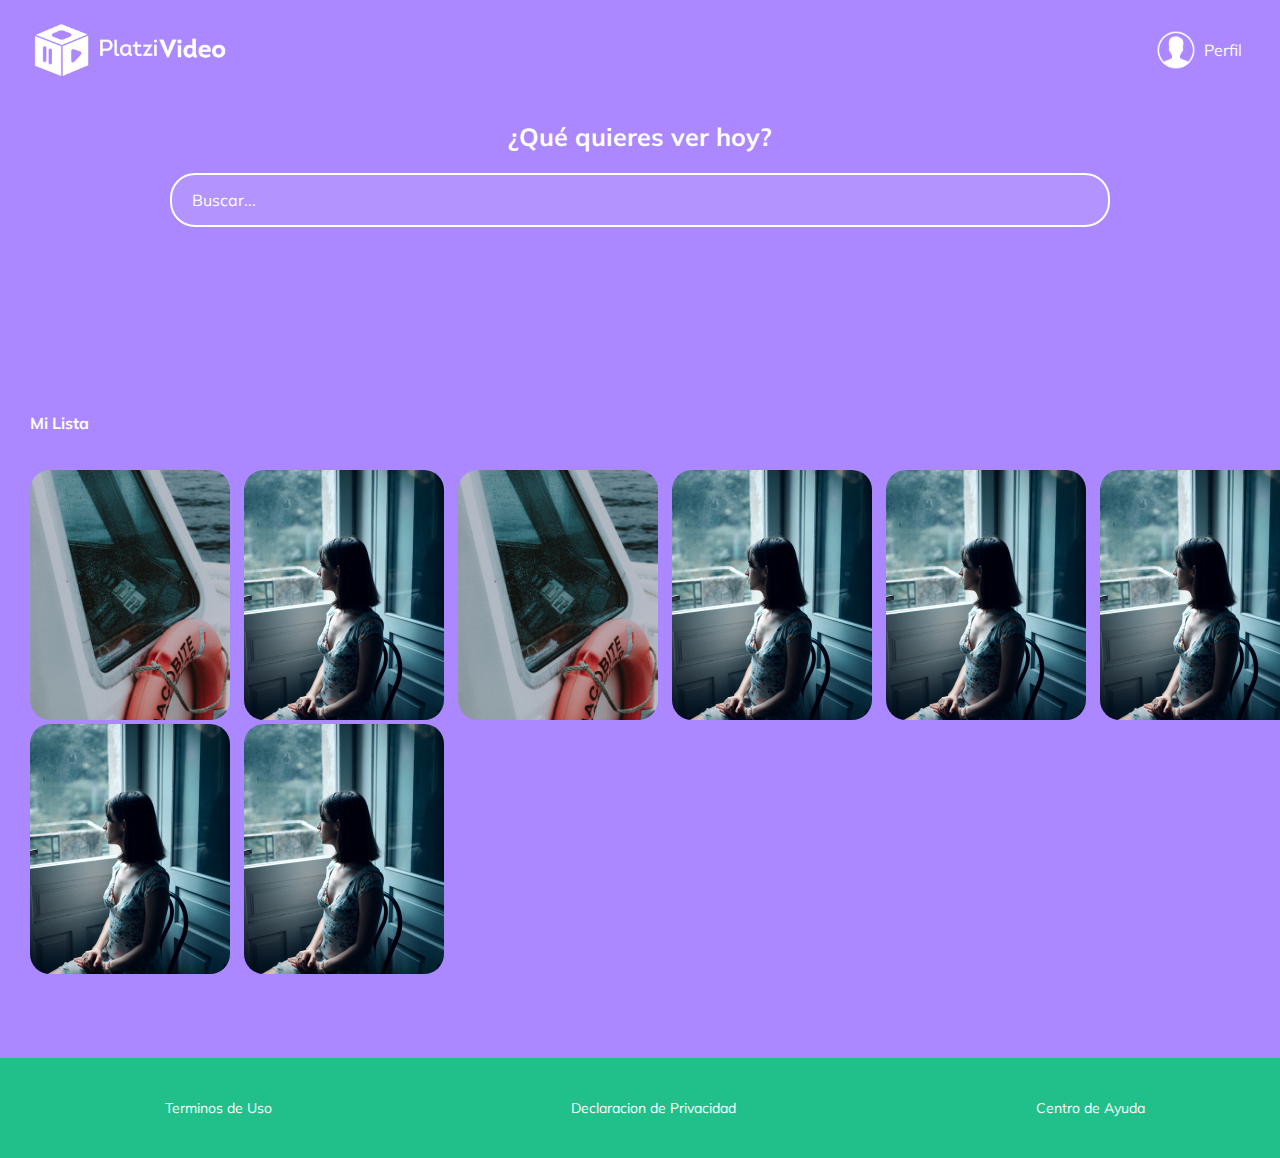
<file: index.html>
<!DOCTYPE html>
<html lang="en">
<head>
    <meta charset="UTF-8">
    <meta name="viewport" content="width=device-width, initial-scale=1.0">
    <meta http-equiv="X-UA-Compatible" content="ie=edge">
    <link href="https://fonts.googleapis.com/css?family=Muli&display=swap" rel="stylesheet">
    <link rel="stylesheet" href="css/style.css">
    <title>Maquetacion Principal</title>
</head>
<body>
    <header class="header">
        <img class="header__img" src="/img/logo-platzi-video-BW2.png" alt="Platzi Video">
        <div class="header__menu">
            <div class="header__menu--profile">
                <img src="/img/user-icon.png" alt="User">
                <p>Perfil</p>
            </div>
            <ul>
                <li><a href="/">Cuenta</a></li>
                <li><a href="/">Cerrar Sesión</a></li>
            </ul>
        </div>
    </header>

    <section class="main">
        <h2 class="main__title">¿Qué quieres ver hoy?</h2>
        <input class="inputmain" type="text" placeholder="Buscar...">
    </section>

    <h2 class="categories__title">Mi Lista</h2>
    <section class="carousel">
        <div class="carousel__container">
            <div class="carousel-item">
                <img class="carousel-item__img" src="/img/yate.jpg" alt="yate">
                <div class="carousel-item__details">
                    <div>
                        <img class="carousel-item__details--img" src="/img/icons/icons8-play-64.png" alt="play">
                        <img class="carousel-item__details--img" src="/img/icons/icons8-plus-64.png" alt="Añadir">
                    </div>
                    <p class="carousel-item__details--title">Titulo Descriptivo</p>
                    <p class="carousel-item__details--subtitle">2019 16+ 114 minutos</p>
                </div>
            </div>
            <div class="carousel-item">
                <img class="carousel-item__img" src="/img/ventana.jpg" alt="ventana">
                <div class="carousel-item__details">
                    <div>
                        <img class="carousel-item__details--img" src="/img/icons/icons8-play-64.png" alt="play">
                        <img class="carousel-item__details--img" src="/img/icons/icons8-plus-64.png" alt="Añadir">
                    </div>
                    <p class="carousel-item__details--title">Titulo Descriptivo</p>
                    <p class="carousel-item__details--subtitle">2019 16+ 114 minutos</p>
                </div>

            </div>
            <div class="carousel-item">
                <img class="carousel-item__img" src="/img/yate.jpg" alt="yate">
                <div class="carousel-item__details">
                    <div>
                        <img class="carousel-item__details--img" src="/img/icons/icons8-play-64.png" alt="play">
                        <img class="carousel-item__details--img" src="/img/icons/icons8-plus-64.png" alt="Añadir">
                    </div>
                    <p class="carousel-item__details--title">Titulo Descriptivo</p>
                    <p class="carousel-item__details--subtitle">2019 16+ 114 minutos</p>
                </div>
            </div>
            <div class="carousel-item">
                <img class="carousel-item__img" src="/img/ventana.jpg" alt="ventana">
                <div class="carousel-item__details">
                    <div>
                        <img class="carousel-item__details--img" src="/img/icons/icons8-play-64.png" alt="play">
                        <img class="carousel-item__details--img" src="/img/icons/icons8-plus-64.png" alt="Añadir">
                    </div>
                    <p class="carousel-item__details--title">Titulo Descriptivo</p>
                    <p class="carousel-item__details--subtitle">2019 16+ 114 minutos</p>
                </div>
            </div>
            <div class="carousel-item">
                <img class="carousel-item__img" src="/img/ventana.jpg" alt="ventana">
                <div class="carousel-item__details">
                    <div>
                        <img class="carousel-item__details--img" src="/img/icons/icons8-play-64.png" alt="play">
                        <img class="carousel-item__details--img" src="/img/icons/icons8-plus-64.png" alt="Añadir">
                    </div>
                    <p class="carousel-item__details--title">Titulo Descriptivo</p>
                    <p class="carousel-item__details--subtitle">2019 16+ 114 minutos</p>
                </div>
            </div>
            <div class="carousel-item">
                <img class="carousel-item__img" src="/img/ventana.jpg" alt="ventana">
                <div class="carousel-item__details">
                    <div>
                        <img class="carousel-item__details--img" src="/img/icons/icons8-play-64.png" alt="play">
                        <img class="carousel-item__details--img" src="/img/icons/icons8-plus-64.png" alt="Añadir">
                    </div>
                    <p class="carousel-item__details--title">Titulo Descriptivo</p>
                    <p class="carousel-item__details--subtitle">2019 16+ 114 minutos</p>
                </div>
            </div>
            <div class="carousel-item">
                <img class="carousel-item__img" src="/img/ventana.jpg" alt="ventana">
                <div class="carousel-item__details">
                    <div>
                        <img class="carousel-item__details--img" src="/img/icons/icons8-play-64.png" alt="play">
                        <img class="carousel-item__details--img" src="/img/icons/icons8-plus-64.png" alt="Añadir">
                    </div>
                    <p class="carousel-item__details--title">Titulo Descriptivo</p>
                    <p class="carousel-item__details--subtitle">2019 16+ 114 minutos</p>
                </div>
            </div>
            <div class="carousel-item">
                <img class="carousel-item__img" src="/img/ventana.jpg" alt="ventana">
                <div class="carousel-item__details">
                    <div>
                        <img class="carousel-item__details--img" src="/img/icons/icons8-play-64.png" alt="play">
                        <img class="carousel-item__details--img" src="/img/icons/icons8-plus-64.png" alt="Añadir">
                    </div>
                    <p class="carousel-item__details--title">Titulo Descriptivo</p>
                    <p class="carousel-item__details--subtitle">2019 16+ 114 minutos</p>
                </div>
            </div>
        </div>
    </section>
    <footer class="footer">
        <a href="/">Terminos de Uso</a>
        <a href="/">Declaracion de Privacidad</a>
        <a href="/">Centro de Ayuda</a>
    </footer>
</body>
</html>
</file>
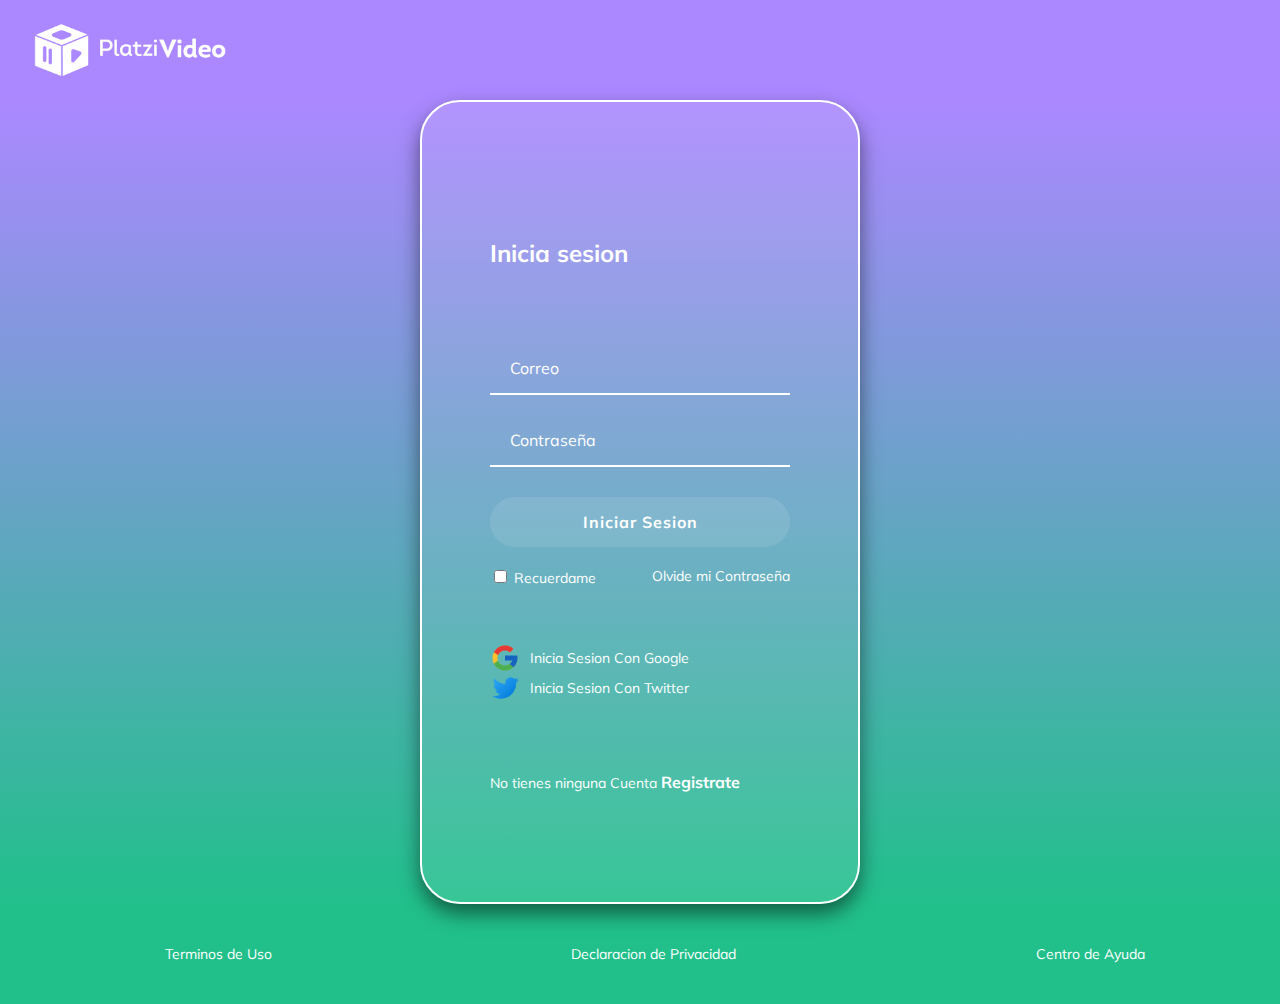
<file: login.html>
<!DOCTYPE html>
<html lang="en">
    <head>
        <meta charset="UTF-8">
        <meta name="viewport" content="width=device-width, initial-scale=1.0">
        <meta http-equiv="X-UA-Compatible" content="ie=edge">
        <link href="https://fonts.googleapis.com/css?family=Muli&display=swap" rel="stylesheet">
        <title>Login</title>
        <link rel="stylesheet" href="css/style.css">
    </head>
    <body>
        <header class="header">
            <img class="header__img" src="/img/logo-platzi-video-BW2.png" alt="Platzi Video">
        </header>
        <section class="login">
            <section class="login__container">
                <h2>Inicia sesion</h2>
                <form action="" class="login__container--form">
                    <input type="text" class="input" placeholder="Correo">
                    <input type="password" class="input" placeholder="Contraseña">
                    <button class="button">Iniciar Sesion</button>
                    <div class="login__container--remember-me">
                        <label>
                            <input type="checkbox" name="" id="cbox1" value="checkbox"> Recuerdame
                        </label>
                        <a href="/">Olvide mi Contraseña</a>
                    </div>
                </form>
                <section class="login__container--social-media">
                    <div>
                        <img src="/img/icons/icons8-google-48.png" alt="Google"> Inicia Sesion Con Google
                    </div>
                    <div>
                        <img src="/img/icons/icons8-twitter-48.png" alt="Twitter"> Inicia Sesion Con Twitter
                    </div>
                </section>
                <p class="login__container--register">No tienes ninguna Cuenta <a href="register.html">Registrate</a></p>
            </section>
        </section>
        <footer class="footer">
            <a href="/">Terminos de Uso</a>
            <a href="/">Declaracion de Privacidad</a>
            <a href="/">Centro de Ayuda</a>
        </footer>
    </body>
</html>
</file>
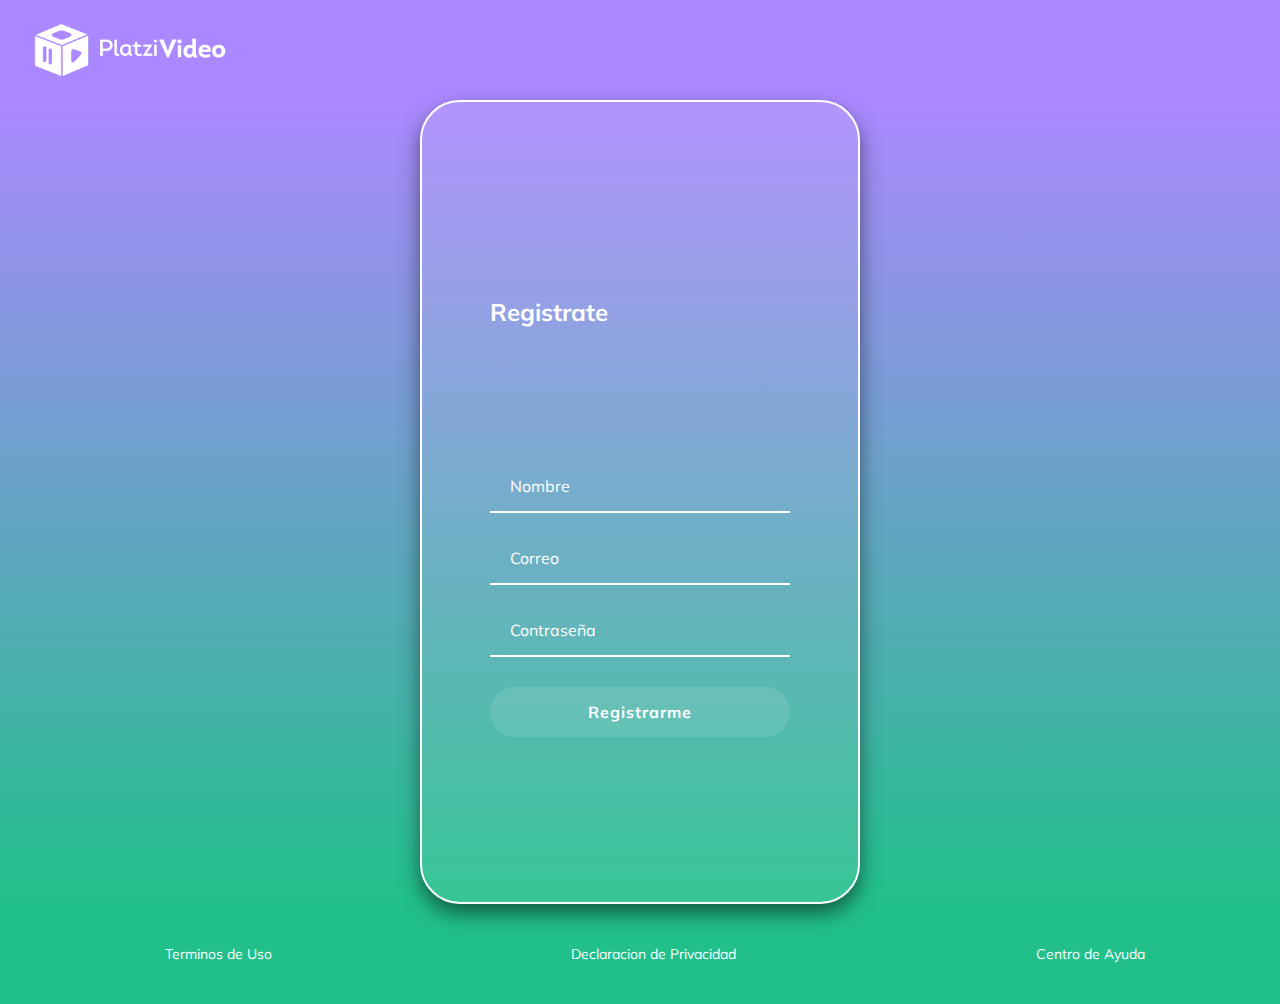
<file: register.html>
<!DOCTYPE html>
<html lang="en">
    <head>
        <meta charset="UTF-8">
        <meta name="viewport" content="width=device-width, initial-scale=1.0">
        <meta http-equiv="X-UA-Compatible" content="ie=edge">
        <link href="https://fonts.googleapis.com/css?family=Muli&display=swap" rel="stylesheet">
        <title>Registro</title>
        <link rel="stylesheet" href="/css/style.css">
    </head>
    <body>
        <header class="header">
            <img class="header__img" src="/img/logo-platzi-video-BW2.png" alt="Platzi Video">
        </header>
        <section class="login">
            <section class="login__container">
                <h2>Registrate</h2>
                <form action="" class="login__container--form">
                    <input type="text" class="input" placeholder="Nombre">
                    <input type="text" class="input" placeholder="Correo">
                    <input type="password" class="input" placeholder="Contraseña">
                    <button class="button">Registrarme</button>
                </form>
            </section>
        </section>
        <footer class="footer">
            <a href="/">Terminos de Uso</a>
            <a href="/">Declaracion de Privacidad</a>
            <a href="/">Centro de Ayuda</a>
        </footer>
    </body>
</html>
</file>
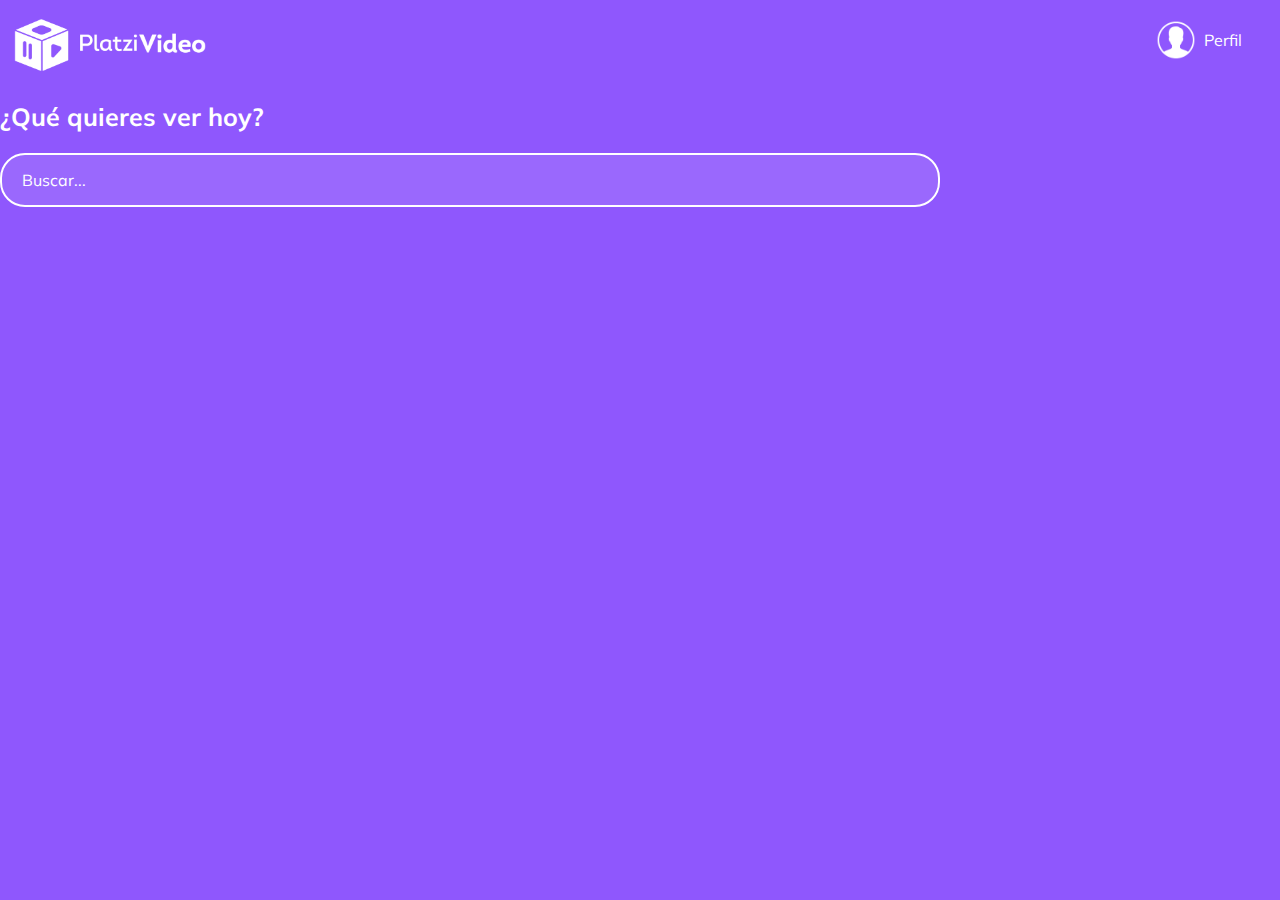
<file: components/buscador.html>
<!DOCTYPE html>
<html lang="en">
<head>
  <meta charset="UTF-8">
  <meta name="viewport" content="width=device-width, initial-scale=1.0">
  <meta http-equiv="X-UA-Compatible" content="ie=edge">
  <link href="https://fonts.googleapis.com/css?family=Muli&display=swap" rel="stylesheet">
  <title>Buscador</title>
</head>
<style>
  body {
    margin: 0px;
    font-family: 'Muli', sans-serif;
    background-color: #8F57FD;
  }
  .header {
    background-color: #8F57FD;
    width: 100%;
    height: 80px;
    display: flex;
    justify-content: space-between;
    align-items: center;
  }
  .header__img {
    width: 200px;
    margin-top: 10px;
    margin-left: 10px;
  }
  .header__menu {
    margin-right: 30px;
  }
  .header__menu ul {
    display: none;
    list-style: none;
    padding: 0px;
    position: absolute;
    width: 100px;
    text-align: right;
    margin: 0px 0px 0px -14px;
  }
  .header__menu:hover ul, ul:hover {
    display: block;
  }
  .header__menu li {
    margin: 10px 0px;
  }
  .header__menu li a {
    color: #ffffff;
    text-decoration: none;
  }
  .header__menu li a:hover {
    text-decoration: underline;
  }
  .header__menu--profile {
    margin-right: 8px;
    display: flex;
    align-items: center;
    cursor: pointer;
  }
  .header__menu--profile img {
    margin-right: 8px;
    width: 40px;
  }
  .header__menu--profile p {
    margin: 0px;
    color: white;
  }
  .main {
    height: 300px;
  }
  .main__title {
    color: white;
    font-size: 25px;
  }
  .input {
    background-color: rgba(255, 255, 255, 0.1);
    border: 2px solid white;
    border-radius: 25px;
    color: white;
    font-family: 'Muli', sans-serif;
    font-size: 16px;
    height: 50px;
    padding: 0px 20px;
    width: 70%;
  }
  ::placeholder {
    color: white;
  }
</style>
<body>
  <header class="header">
    <img class="header__img" src="/img/logo-platzi-video-BW2.png" alt="Platzi Video">
    <div class="header__menu">
      <div class="header__menu--profile">
        <img src="/img/user-icon.png" alt="User">
        <p>Perfil</p>
      </div>
      <ul>
        <li><a href="/">Cuenta</a></li>
        <li><a href="/">Cerrar Sesión</a></li>
      </ul>
    </div>
  </header>

  <section class="main">
    <h2 class="main__title">¿Qué quieres ver hoy?</h2>
    <input class="input" type="text" placeholder="Buscar...">
  </section>
</body>
</html>
</file>
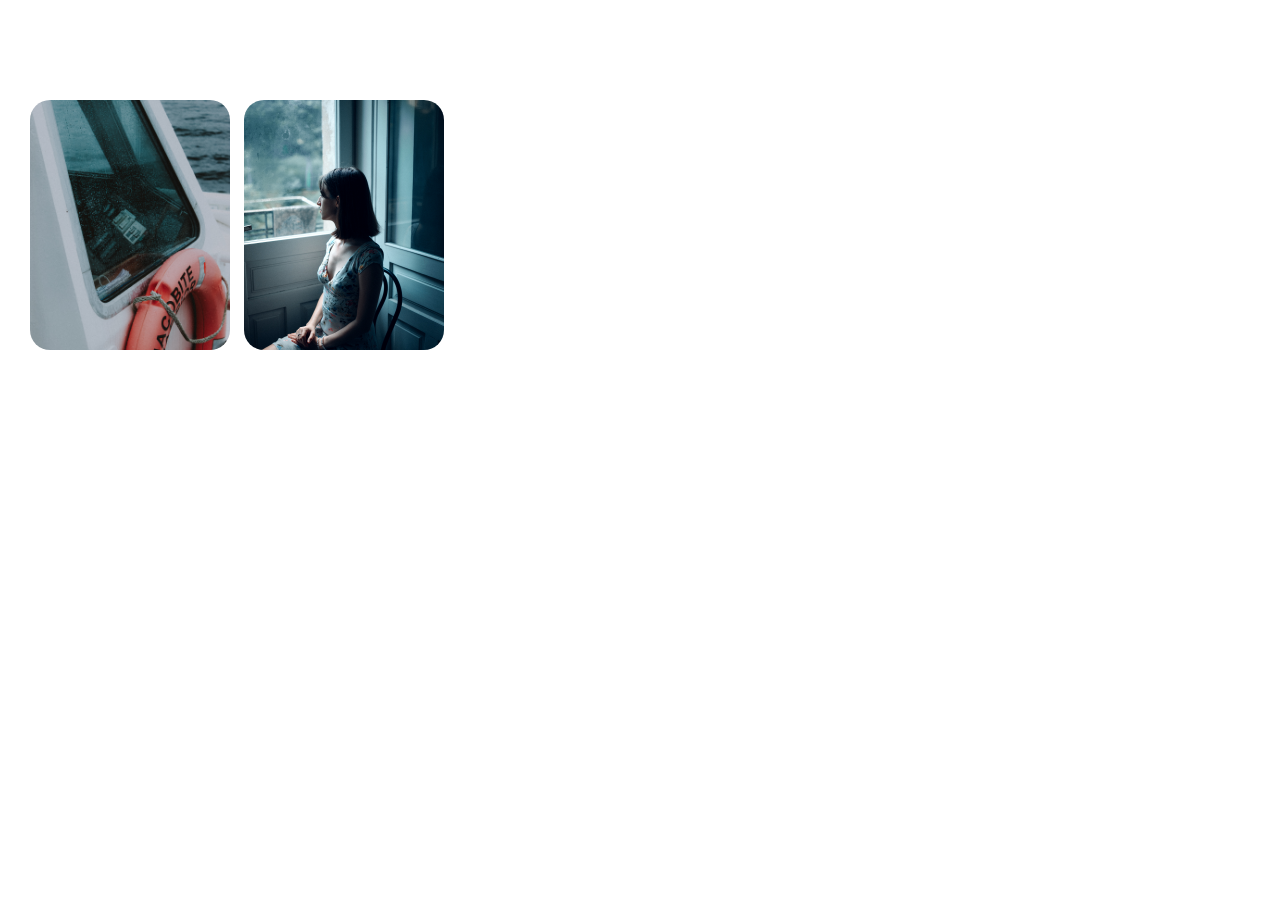
<file: components/carrousel-1.html>
<!DOCTYPE html>
<html lang="en">
<head>
    <meta charset="UTF-8">
    <meta name="viewport" content="width=device-width, initial-scale=1.0">
    <meta http-equiv="X-UA-Compatible" content="ie-edge">
    <title>Carrousel 1</title>
</head>
<style>
    body{
        margin: 0px;
    }
    .carousel{
        width: 100%;
        overflow: scroll;
        padding: 30px;
        position: relative;
    }
    .carousel__container{
        white-space: nowrap;
        margin: 70px 0px;
        padding-bottom: 10px;
    }
    .carousel-item{
        background-color: blue;
        width: 200px;
        height: 250px;
        border-radius: 20px;
        overflow: hidden;
        margin-right: 10px;
        display: inline-block;
        cursor: pointer;
        transition: 500ms;
        transform-origin: center left;
        position: relative;
    }
    .carousel-item:hover ~ .carousel-item{
        transform: translate3d(100px, 0, 0);
    }
    .carousel__container:hover .carousel-item{
        opacity: 0.3;
    }
    .carousel__container:hover .carousel-item:hover{
        transform: scale(1.5);
        opacity: 1;
    }
    .carousel-item__img{
        width: 200px;
        height: 250px;
        object-fit: cover;
    }
    .carousel-item__details{
        background: linear-gradient(to top, rgba(0, 0, 0, 0.9) 0%, rgba(0, 0, 0, 0) 100%);
        font-size: 10px;
        opacity: 0;
        transition: 500ms opacity;
        padding: 10px;
        position: absolute;
        top: 0;
        right: 0;
        bottom: 0;
        left: 0;
    }
    .carousel-item:hover .carousel-item__details:hover{
        opacity: 1;
    }
</style>
<body>
    <section class="carousel">
        <div class="carousel__container">
            <div class="carousel-item">
                <img class="carousel-item__img" src="/img/yate.jpg" alt="yate">
                <div class="carousel-item__details">
                    <img src="/img/icons/icons8-play-64.png" alt="play">
                    <img src="/img/icons/icons8-plus-64.png" alt="Añadir">
                </div>
                <p class="carousel-item__details--title">Titulo Descriptivo</p>
                <p class="carousel-item__details--subtitle">2019 16+ 114 minutos</p>
            </div>
            <div class="carousel-item">
                <img class="carousel-item__img" src="/img/ventana.jpg" alt="ventana">
                <div class="carousel-item__details">
                    <img src="/img/icons/icons8-play-64.png" alt="play">
                    <img src="/img/icons/icons8-plus-64.png" alt="Añadir">
                </div>
                <p class="carousel-item__details--title">Titulo Descriptivo</p>
                <p class="carousel-item__details--subtitle">2019 16+ 114 minutos</p>
            </div>
        </div>
    </section>
</body>
</html>
</file>
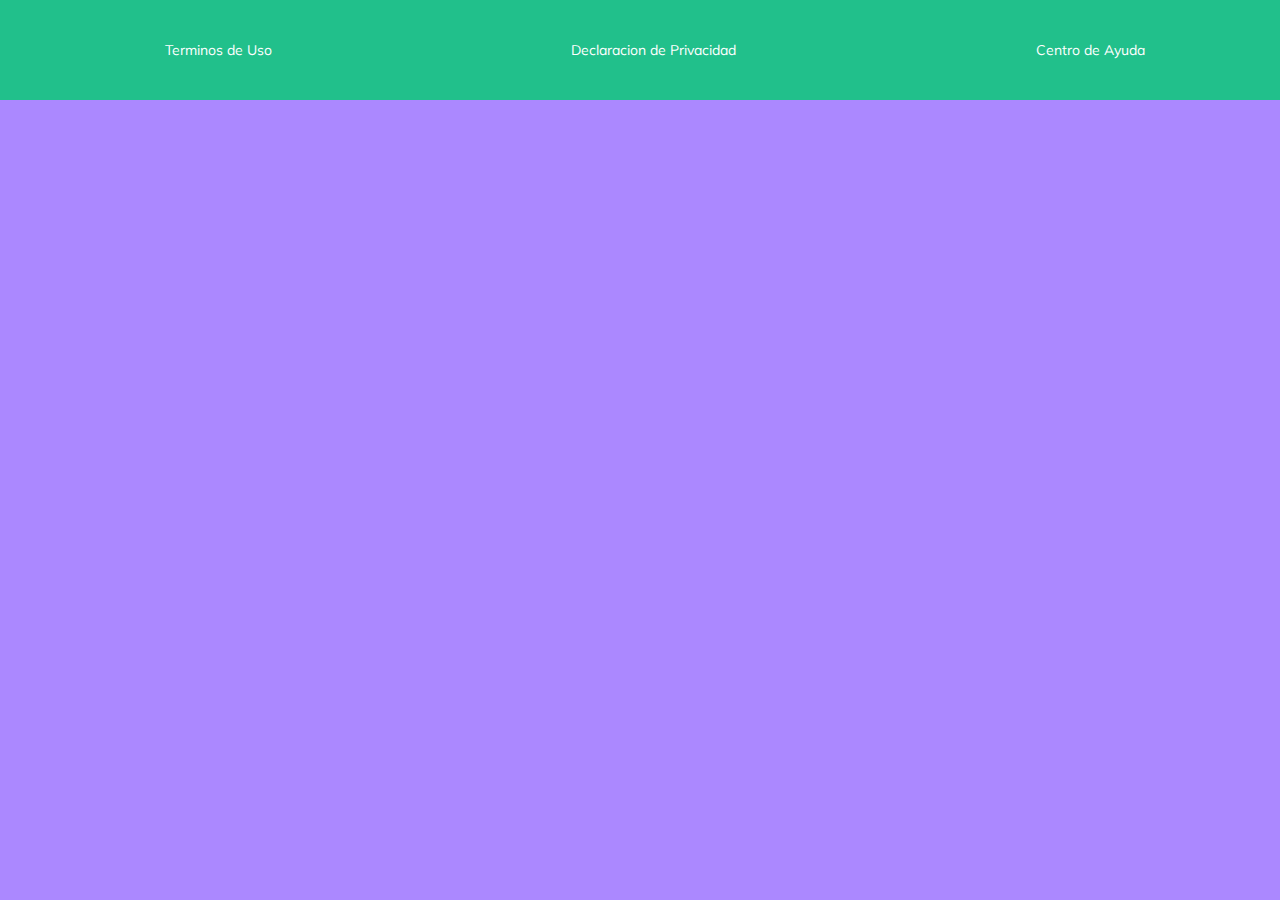
<file: components/footer.html>
<!DOCTYPE html>
<html lang="en">
    <head>
        <meta charset="UTF-8">
        <meta name="viewport" content="width=device-width, initial-scale=1.0">
        <meta http-equiv="X-UA-Compatible" content="ie=edge">
        <link href="https://fonts.googleapis.com/css?family=Muli&display=swap" rel="stylesheet">
        <title>Footer</title>
        <link rel="stylesheet" href="/css/style.css">
    </head>
<body>
    <footer class="footer">
        <a href="/">Terminos de Uso</a>
        <a href="/">Declaracion de Privacidad</a>
        <a href="/">Centro de Ayuda</a>
    </footer>
</body>
</html>
</file>
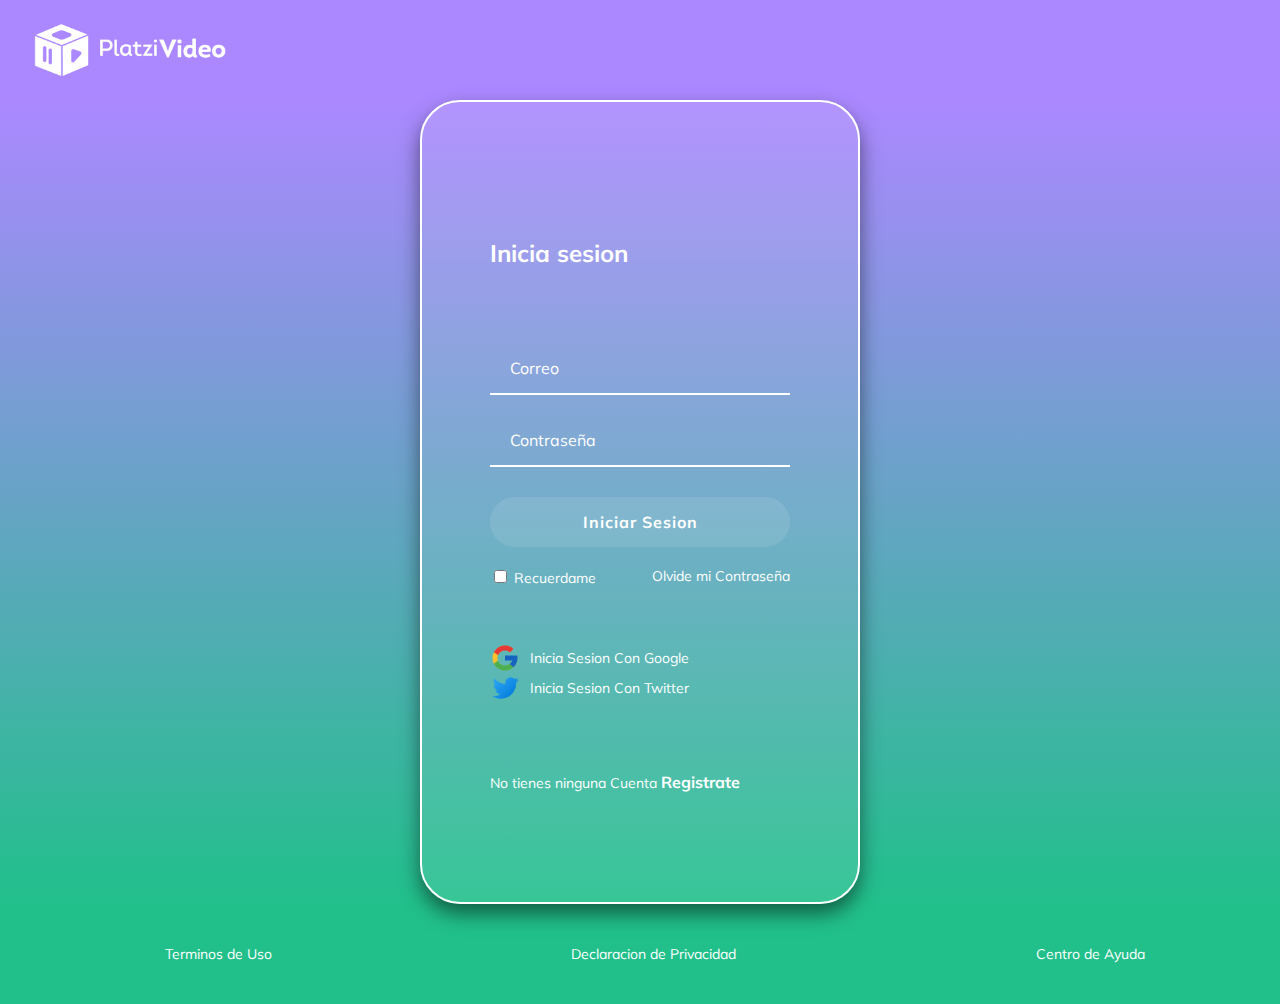
<file: components/login.html>
<!DOCTYPE html>
<html lang="en">
    <head>
        <meta charset="UTF-8">
        <meta name="viewport" content="width=device-width, initial-scale=1.0">
        <meta http-equiv="X-UA-Compatible" content="ie=edge">
        <link href="https://fonts.googleapis.com/css?family=Muli&display=swap" rel="stylesheet">
        <title>Login</title>
        <link rel="stylesheet" href="/css/style.css">
    </head>
    <body>
        <header class="header">
            <img class="header__img" src="/img/logo-platzi-video-BW2.png" alt="Platzi Video">
        </header>
        <section class="login">
            <section class="login__container">
                <h2>Inicia sesion</h2>
                <form action="" class="login__container--form">
                    <input type="text" class="input" placeholder="Correo">
                    <input type="password" class="input" placeholder="Contraseña">
                    <button class="button">Iniciar Sesion</button>
                    <div class="login__container--remember-me">
                        <label>
                            <input type="checkbox" name="" id="cbox1" value="checkbox"> Recuerdame
                        </label>
                        <a href="/">Olvide mi Contraseña</a>
                    </div>
                </form>
                <section class="login__container--social-media">
                    <div>
                        <img src="/img/icons/icons8-google-48.png" alt="Google"> Inicia Sesion Con Google
                    </div>
                    <div>
                        <img src="/img/icons/icons8-twitter-48.png" alt="Twitter"> Inicia Sesion Con Twitter
                    </div>
                </section>
                <p class="login__container--register">No tienes ninguna Cuenta <a href="register.html">Registrate</a></p>
            </section>
        </section>
        <footer class="footer">
            <a href="/">Terminos de Uso</a>
            <a href="/">Declaracion de Privacidad</a>
            <a href="/">Centro de Ayuda</a>
        </footer>
    </body>
</html>
</file>
<file: css/style.css>
/* Body*/
body {
  margin: 0px;
  font-family: "Muli", sans-serif;
  background-color: #ab88ff;
  width: 100%;
}

/* header general*/
.header {
  align-items: center;
  background-color: #ab88ff;
  color: white;
  display: flex;
  height: 100px;
  justify-content: space-between;
  top: 0px;
  width: 100%;
}

.header__img {
  margin-left: 30px;
  width: 200px;
}

.header__menu {
  margin-right: 30px;
}

.header__menu ul {
  display: none;
  list-style: none;
  padding: 0px;
  position: absolute;
  width: 100px;
  text-align: right;
  margin: 0px 0px 0px -14px;
}

.header__menu:hover ul, ul:hover {
  display: block;
}

.header__menu li {
  margin: 10px 0px;
}

.header__menu li a {
  color: #ffffff;
  text-decoration: none;
}

.header__menu li a:hover {
  text-decoration: underline;
}

.header__menu--profile {
  margin-right: 8px;
  display: flex;
  align-items: center;
  cursor: pointer;
}

.header__menu--profile img {
  margin-right: 8px;
  width: 40px;
}

.header__menu--profile p {
  margin: 0px;
  color: white;
}

/* main vista index*/
.main {
  width: 100%;
  display: flex;
  align-items: center;
  height: 300px;
  margin: auto;
  flex-direction: column;
}

.main__title {
  color: white;
  font-size: 25px;
}

.inputmain {
  background-color: rgba(255, 255, 255, 0.1);
  border: 2px solid white;
  border-radius: 25px;
  color: white;
  font-family: "Muli", sans-serif;
  font-size: 16px;
  height: 50px;
  padding: 0px 20px;
  width: 70%;
}

::placeholder {
  color: white;
}

.categories__title {
  color: white;
  font-size: 16px;
  position: absolute;
  padding-left: 30px;
  width: 100%;
}

/*Carrousel*/
.carousel {
  overflow: scroll;
  padding-left: 30px;
  width: 100%;
  position: relative;
}

.carousel__container {
  margin: 70px 0px;
  padding-bottom: 10px;
}

.carousel-item {
  width: 200px;
  height: 250px;
  border-radius: 20px;
  overflow: hidden;
  margin-right: 10px;
  display: inline-block;
  cursor: pointer;
  transition: 500ms;
  transform-origin: center left;
  position: relative;
}

.carousel-item:hover ~ .carousel-item {
  transform: translate3d(100px, 0, 0);
}

.carousel__container:hover .carousel-item {
  opacity: 0.3;
}

.carousel__container:hover .carousel-item:hover {
  transform: scale(1.5);
  opacity: 1;
}

.carousel-item__img {
  width: 200px;
  height: 250px;
  object-fit: cover;
}

.carousel-item__details {
  align-items: flex-start;
  background: linear-gradient(to top, rgba(0, 0, 0, 0.9) 0%, rgba(0, 0, 0, 0) 100%);
  bottom: 0;
  display: flex;
  font-size: 10px;
  flex-direction: column;
  justify-content: flex-end;
  left: 0;
  opacity: 0;
  transition: 450ms opacity;
  padding: 10px;
  position: absolute;
  right: 0;
  top: 0;
}

.carousel-item__details--img {
  width: 20px;
}

.carousel-item:hover .carousel-item__details {
  opacity: 1;
}

.carousel-item__details--title {
  color: white;
  margin: 5px 0px 0px 0px;
}

.carousel-item__details--subtitle {
  color: white;
  font-size: 8px;
  margin: 3px 0px;
}

/* login y registro*/
.login {
  background: linear-gradient(#ab88ff, #21c08b);
  display: flex;
  align-items: center;
  justify-content: center;
  flex-direction: column;
  padding: 0px 30px;
  min-height: calc(100vh - 200px);
}

.login__container {
  background-color: rgba(255, 255, 255, 0.1);
  border: 2px solid white;
  border-radius: 40px;
  color: white;
  padding: 60px 68px 40px;
  min-height: 700px;
  width: 300px;
  display: flex;
  justify-content: space-evenly;
  flex-direction: column;
  box-shadow: 0 10px 20px rgba(0, 0, 0, 0.5);
}

.login__container--form {
  display: flex;
  flex-direction: column;
}

.login__container--form label {
  font-size: 14px;
}

.login__container--remember-me {
  color: white;
  display: flex;
  justify-content: space-between;
  margin-top: 10px;
}

.login__container--remember-me a {
  color: white;
  font-size: 14px;
  text-decoration: none;
}

.login__container--remember-me a:hover {
  text-decoration: underline;
}

.login__container--social-media > div {
  display: flex;
  align-items: center;
  font-size: 14px;
}

.login__container--social-media > div > img {
  width: 30px;
  margin-right: 10px;
}

.login__container--register {
  font-size: 14px;
}

.login__container--register a {
  font-size: 16px;
  color: white;
  text-decoration: none;
  font-weight: bold;
}

.login__container--register a:hover {
  text-decoration: underline;
}

.input {
  background-color: transparent;
  border-top: 0;
  border-left: 0;
  border-right: 0;
  border-bottom: 2px solid white;
  font-family: "Muli", sans-serif;
  font-size: 16px;
  margin-bottom: 20px;
  padding: 0px 20px;
  outline: none;
  height: 50px;
}

::placeholder {
  color: white;
}

.button {
  background-color: rgba(255, 255, 255, 0.1);
  border: none;
  border-radius: 25px;
  color: white;
  cursor: pointer;
  font-size: 16px;
  font-weight: bold;
  font-family: "Muli", sans-serif;
  height: 50px;
  letter-spacing: 1px;
  margin: 10px 0px;
}

/* footer*/
.footer {
  display: flex;
  align-items: center;
  height: 100px;
  width: 100%;
  background-color: #21c08b;
  justify-content: space-around;
}

.footer a {
  color: white;
  cursor: pointer;
  font-size: 14px;
  text-decoration: none;
  padding-left: 30px;
}

.footer a:hover {
  text-decoration: underline;
}

/* MediaQuery generales*/
@media only screen and (max-width: 600px) {
  .login__container {
    background-color: transparent;
    border: none;
    box-shadow: none;
    padding: 0px;
    width: 100%;
  }

  .footer {
    align-items: flex-start;
    flex-direction: column;
  }
}

/*# sourceMappingURL=style.css.map */
</file>
